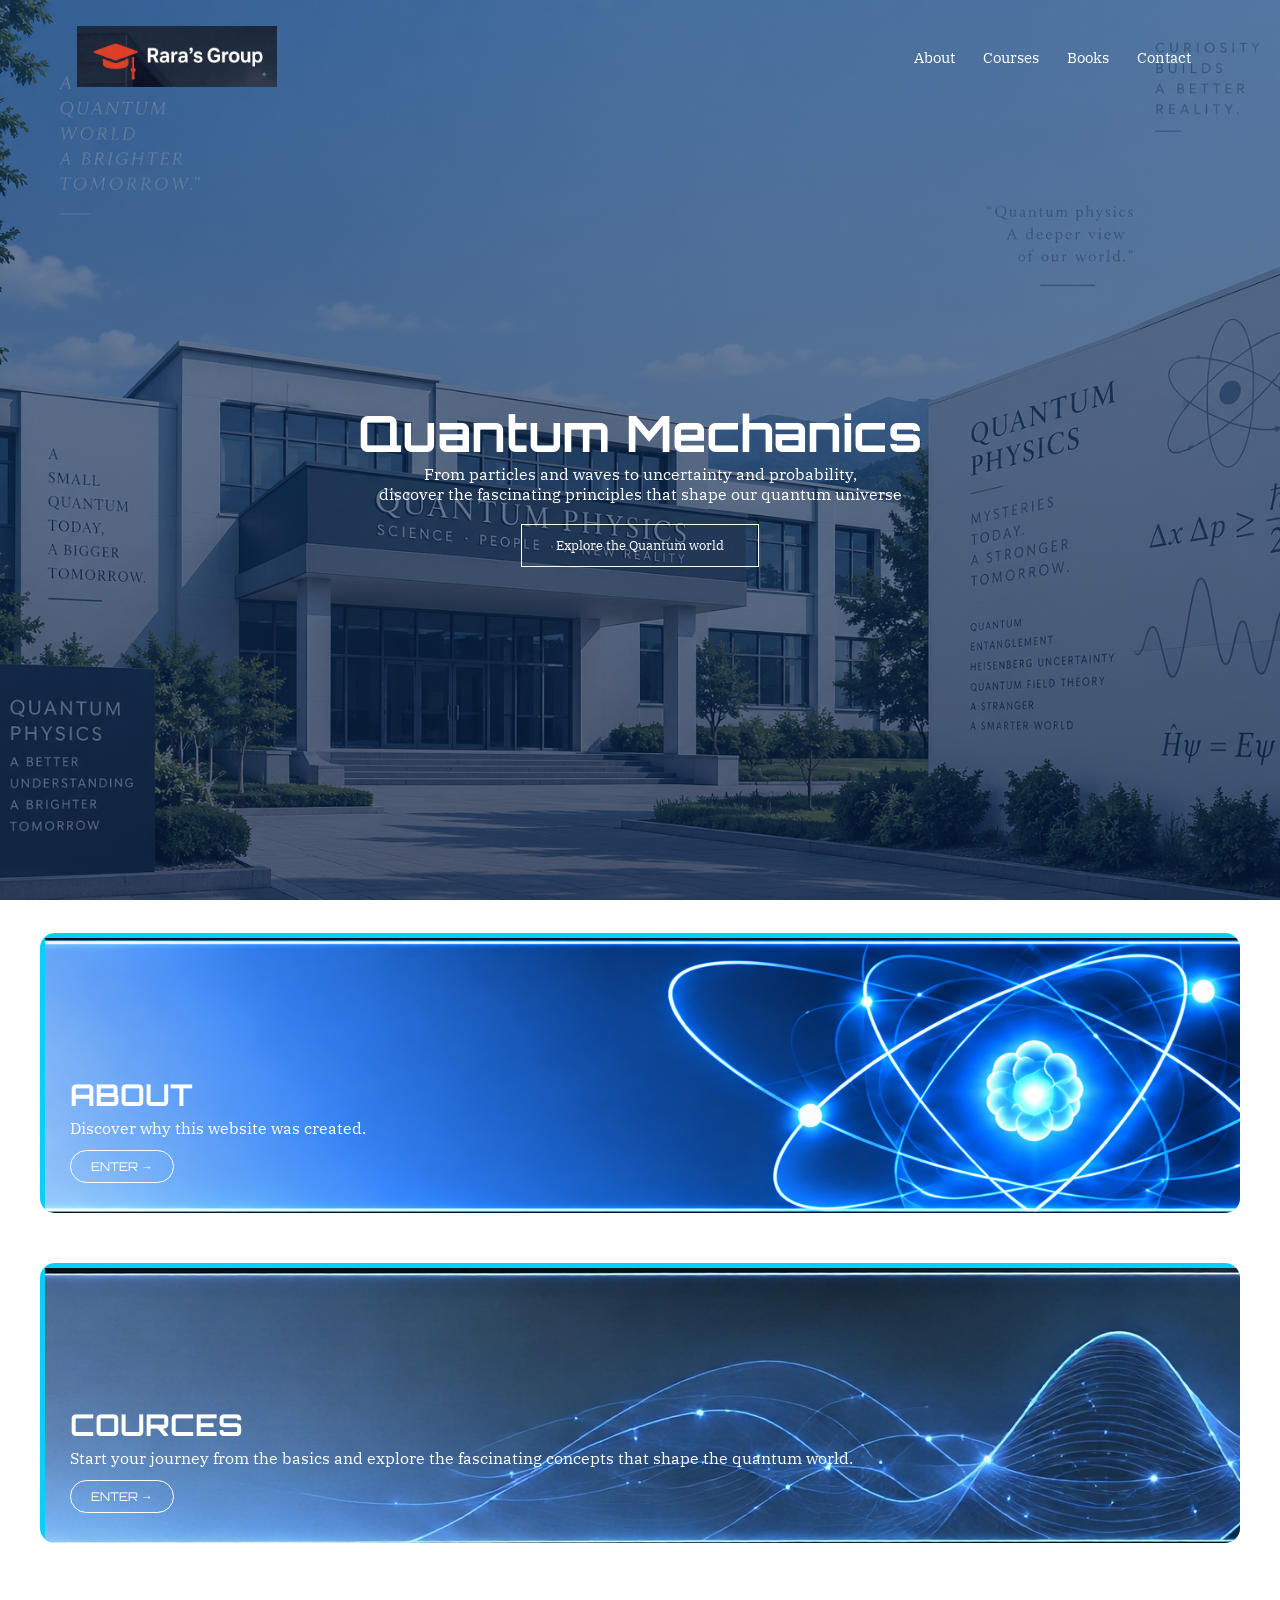
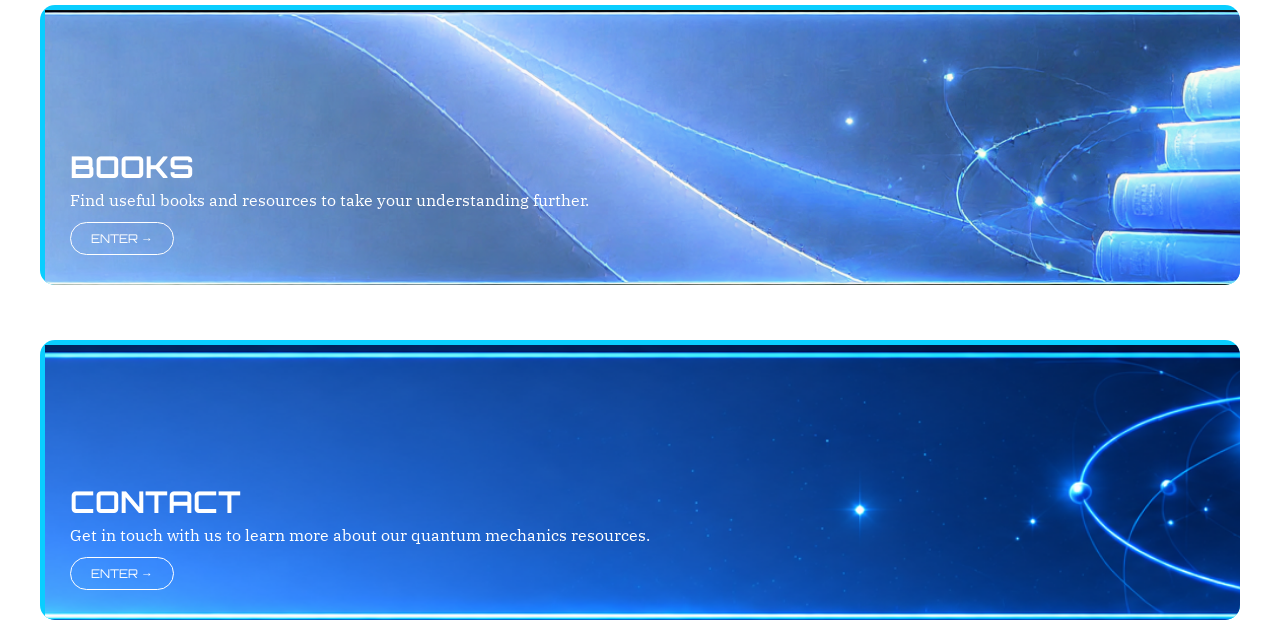
<file: index.html>
<!DOCTYPE html>
<html>
<head class="head">
      <meta name="viewport" content="with=device-width, initial-scale=1.0">
      <title>Quantum Mechanics</title>
      <link rel="stylesheet" href="style.css">
      <link rel="preconnect" href="https://fonts.googleapis.com">
<link rel="preconnect" href="https://fonts.gstatic.com" crossorigin>

<link href="https://fonts.googleapis.com/css2?family=IBM+Plex+Serif:w
ght@400;500;600;700&family=Orbitron:wght@400;500;600;700&display=swap"
 rel="stylesheet">
</head>
<body>
<section class="head">
<nav class="nav"> <a href="index.html">
<img src="image/makeit.png" class="logo"></a>

<div class="nav-links">
<ul>
      <li><a href="about.html">About</a></li>
      <li><a href="courses.html">Courses</a></li>
      <li><a href="books.html">Books</a></li>
      <li><a href="contact.html">Contact</a></li>
</ul>
</div>
</nav>
<div class="text-box">
      <h1> Quantum Mechanics</h1>
      <p>From particles and waves to uncertainty and probability,<br> discover the 
      fascinating principles that shape our quantum universe</p>
      <br><a href="#section1" class="Explore">Explore the Quantum world</a>
</div>      
<div class="beginning">
      <h1 id="section1">Lets Go!!!</h1>
      <p>Discrover the Qutaum world</p>
</div>
<section>
<div class="card">
<div class="card-image">
      <a href="about.html"> <img src="image/about.png">

      <div class="card-text">
      <h3>ABOUT</h3>
      <p>Discover why this website was created.</p>
      <span class="enter-btn">ENTER →</span></a>
      </div></div>
</div>
<div class="cars">
<div class="card-image">
      <a href="courses.html"> <img src="image/courses.png">

      <div class="card-text">
      <h3>COURCES</h3>
      <p>Start your journey from the basics and explore the fascinating concepts that shape the quantum world.</p>
      <span class="enter-btn">ENTER →</span></a>
      </div></div>
</div> 
<div class="crap">
<div class="card-image">
      <a href="books.html"> <img src="image/books.png">

      <div class="card-text">
      <h3>BOOKS</h3>
      <p>Find useful books and resources to take your understanding further.</p>
      <span class="enter-btn">ENTER →</span></a>
      </div></div>
</div> 
<div class="crit">
<div class="card-image">
      <a href="contact.html"> <img src="image/contact.png">
       <div class="card-text">
      <h3>CONTACT</h3>
      <p>Get in touch with us to learn more about our quantum mechanics resources.</p>
      <span class="enter-btn">ENTER →</span></a>
      </div></div>
</div> 
</section>
</body>
</html>
</file>
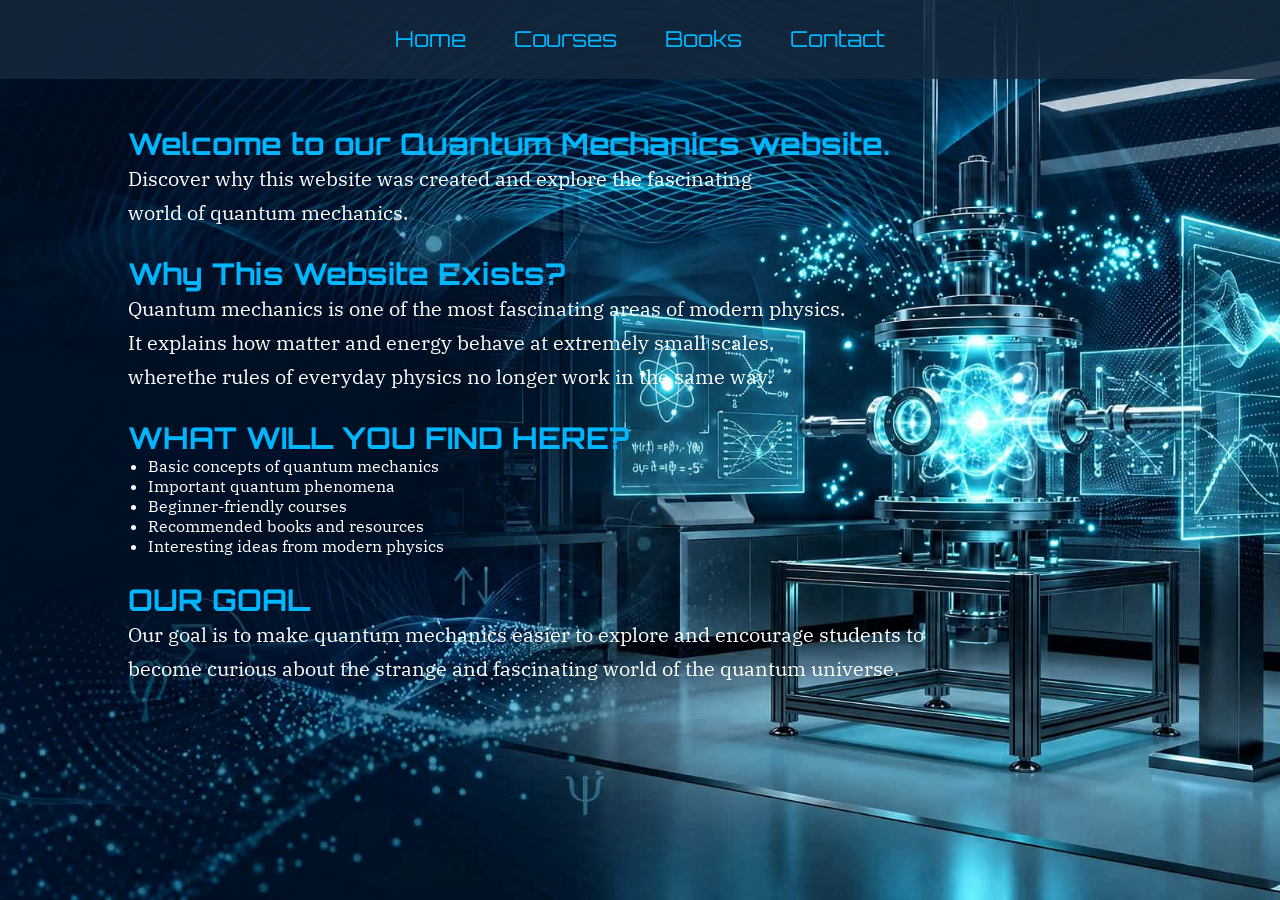
<file: about.html>
<html>
<head>
     <meta name="viewport" content="with=device-width, initial-scale=1.0">
     <title>About The Site</title>
    <link rel="stylesheet" href="style.css">
    <link rel="preconnect" href="https://fonts.googleapis.com">
<link rel="preconnect" href="https://fonts.gstatic.com" crossorigin>
<link href="https://fonts.googleapis.com/css2?family=IBM+Plex+Serif:w
ght@400;500;600;700&family=Orbitron:wght@400;500;600;700&display=swap"
 rel="stylesheet">
</head>
<body>
   <div class="about-links"> <ul>
      <li><a href="index.html">Home</a></li>
      <li><a href="courses.html">Courses</a></li>
      <li><a href="books.html">Books</a></li>
      <li><a href="contact.html">Contact</a></li>
</ul></div>
<section class="about-page">
<div class="content">
   <h1>Welcome to our Quantum Mechanics website.</h1>
   <p>
   Discover why this website was created and explore
   the fascinating <br> world of quantum mechanics.
   </p>
   <h1>Why This Website Exists?</h1>
   <p>Quantum mechanics is one of the most fascinating areas of modern physics.
       <br>It explains how matter and energy behave at extremely small scales,<br>
        wherethe rules of everyday physics no longer work in the same way.</p>
   <h1>WHAT WILL YOU FIND HERE?</h1>
    <ul>
      <li>Basic concepts of quantum mechanics</li>
      <li>Important quantum phenomena</li>
      <li>Beginner-friendly courses</li>
      <li>Recommended books and resources</li>
      <li>Interesting ideas from modern physics</li>
   </ul>
   <h1>OUR GOAL</h1>
   <p>Our goal is to make quantum mechanics easier to
       explore and encourage students to become curious about the strange and fascinating
        world of the quantum universe.</p>

</div>
</section>
</body>   
</html>
</file>
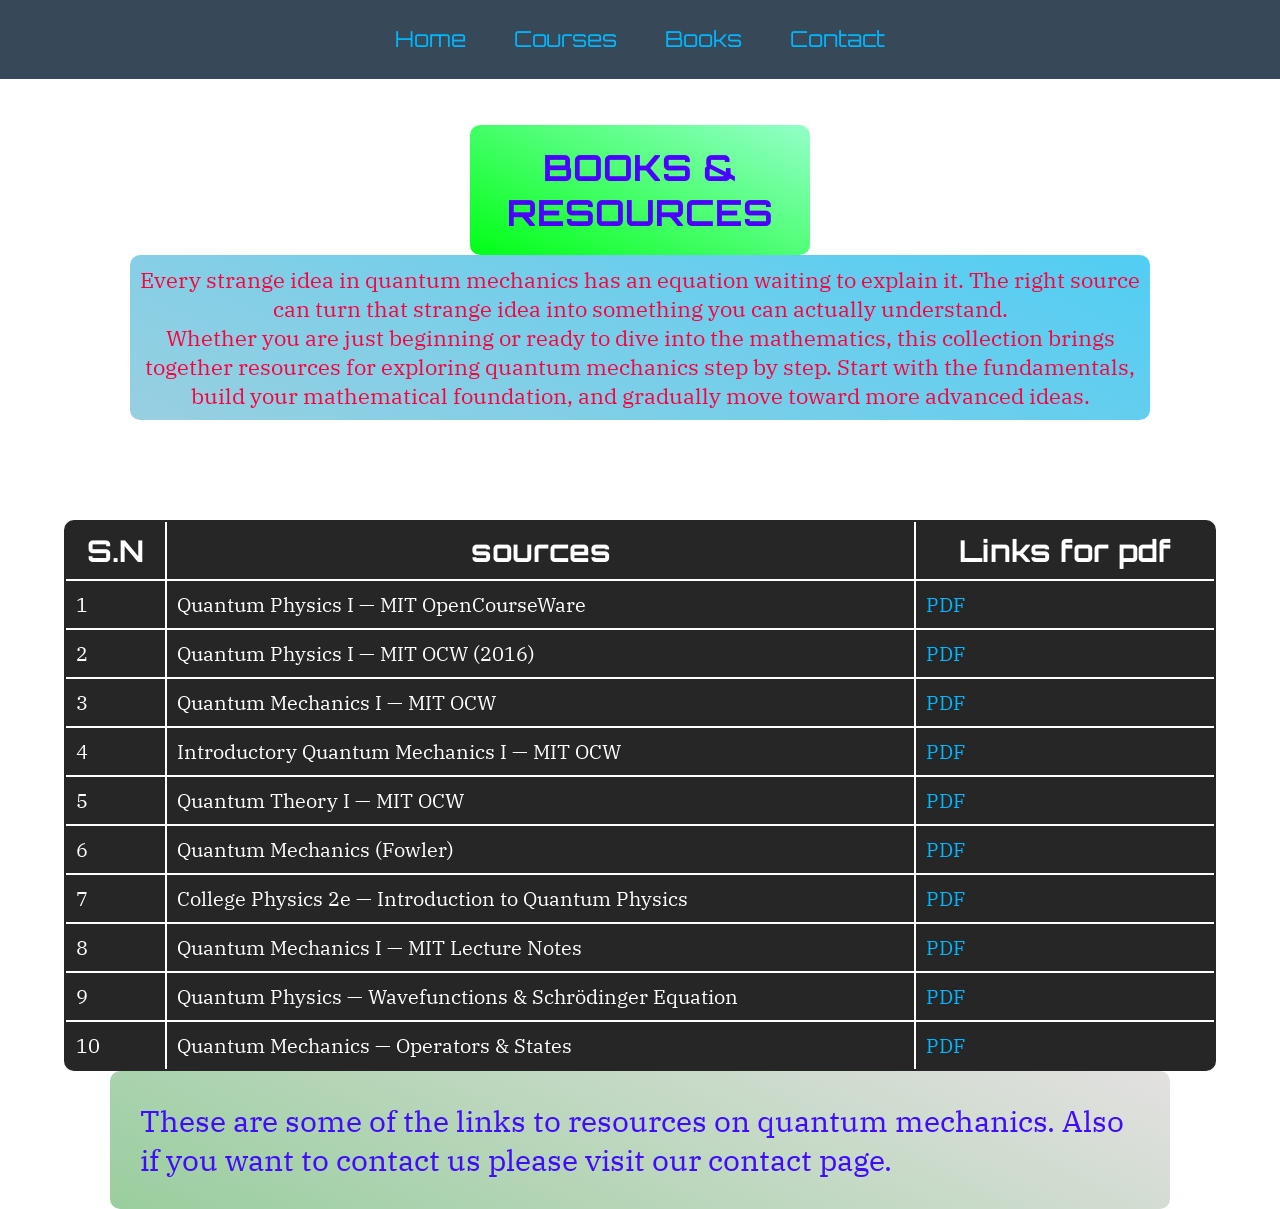
<file: books.html>
<html>
<head>
     <meta name="viewport" content="with=device-width, initial-scale=1.0">
     <title>Books about Quantum Mechanics</title>
    <link rel="stylesheet" href="style.css">
    <link rel="preconnect" href="https://fonts.googleapis.com">
<link rel="preconnect" href="https://fonts.gstatic.com" crossorigin>
<link href="https://fonts.googleapis.com/css2?family=IBM+Plex+Serif:w
ght@400;500;600;700&family=Orbitron:wght@400;500;600;700&display=swap"
 rel="stylesheet">
</head>
<body>
   <div class="about-links"> <ul>
      <li><a href="index.html">Home</a></li>
      <li><a href="courses.html">Courses</a></li>
      <li><a href="books.html">Books</a></li>
      <li><a href="contact.html">Contact</a></li>
</ul></div>
<div class="books-title"><h1>BOOKS & RESOURCES</h1>
<p>Every strange idea in quantum mechanics has an equation waiting to 
explain it. The right source can turn that strange idea into something you can actually understand.<br>
Whether you are just beginning or ready to dive into the mathematics, this collection brings together
 resources for exploring quantum mechanics step by step. Start with the fundamentals, build your mathematical 
 foundation, and gradually move toward more advanced ideas.</p></div>
<table class="books-table">
   <tr><th>S.N</th><th>sources</th><th>Links for pdf</th></tr>
   <tr><td>1</td><td>Quantum Physics I — MIT OpenCourseWare</td><td><a href="https://ocw.mit.edu/courses/8-04-quantum-physics-i-spring-2013/resources/lecture-notes/" target="_blank">PDF</a></td></tr>
   <tr><td>2</td><td>Quantum Physics I — MIT OCW (2016)</td><td><a href="https://ocw.mit.edu/courses/8-04-quantum-physics-i-spring-2016/resources/lecture-notes/" target="_blank">PDF</a></td></tr>
   <tr><td>3</td><td>Quantum Mechanics I — MIT OCW</td><td><a href="https://ocw.mit.edu/courses/5-73-quantum-mechanics-i-fall-2018/pages/lecture-notes/" target="_blank">PDF</a></td></tr>
   <tr><td>4</td><td>Introductory Quantum Mechanics I — MIT OCW</td><td><a href="https://ocw.mit.edu/courses/5-73-introductory-quantum-mechanics-i-fall-2005/pages/lecture-notes/" target="_blank">PDF</a></td></tr>
   <tr><td>5</td><td>Quantum Theory I — MIT OCW</td><td><a href="https://ocw.mit.edu/courses/8-321-quantum-theory-i-fall-2017/pages/lecture-notes/" target="_blank">PDF</a></td></tr>
   <tr><td>6</td><td>Quantum Mechanics (Fowler)</td><td><a href="https://phys.libretexts.org/Bookshelves/Quantum_Mechanics/Quantum_Mechanics_%28Fowler%29" target="_blank">PDF</a></td></tr>
   <tr><td>7</td><td>College Physics 2e — Introduction to Quantum Physics</td><td><a href="https://openstax.org/books/college-physics-2e/pages/29-introduction-to-quantum-physics" target="_blank">PDF</a></td></tr>
   <tr><td>8</td><td>Quantum Mechanics I — MIT Lecture Notes</td><td><a href="https://ocw.mit.edu/courses/5-73-quantum-mechanics-i-fall-2018/resources/lecture-notes/" target="_blank">PDF</a></td></tr>
   <tr><td>9</td><td>Quantum Physics — Wavefunctions & Schrödinger Equation</td><td><a href="https://ocw.mit.edu/courses/8-04-quantum-physics-i-spring-2013/resources/lecture-notes/" target="_blank">PDF</a></td></tr>
   <tr><td>10</td><td>Quantum Mechanics — Operators & States</td><td><a href="https://ocw.mit.edu/courses/8-04-quantum-physics-i-spring-2016/resources/lecture-notes/" target="_blank">PDF</a></td></tr>
</table>
<p class="last">These are some of the links to resources on quantum mechanics. Also if you want to contact us please visit our contact page.</p>
</body>   
</html>
</file>
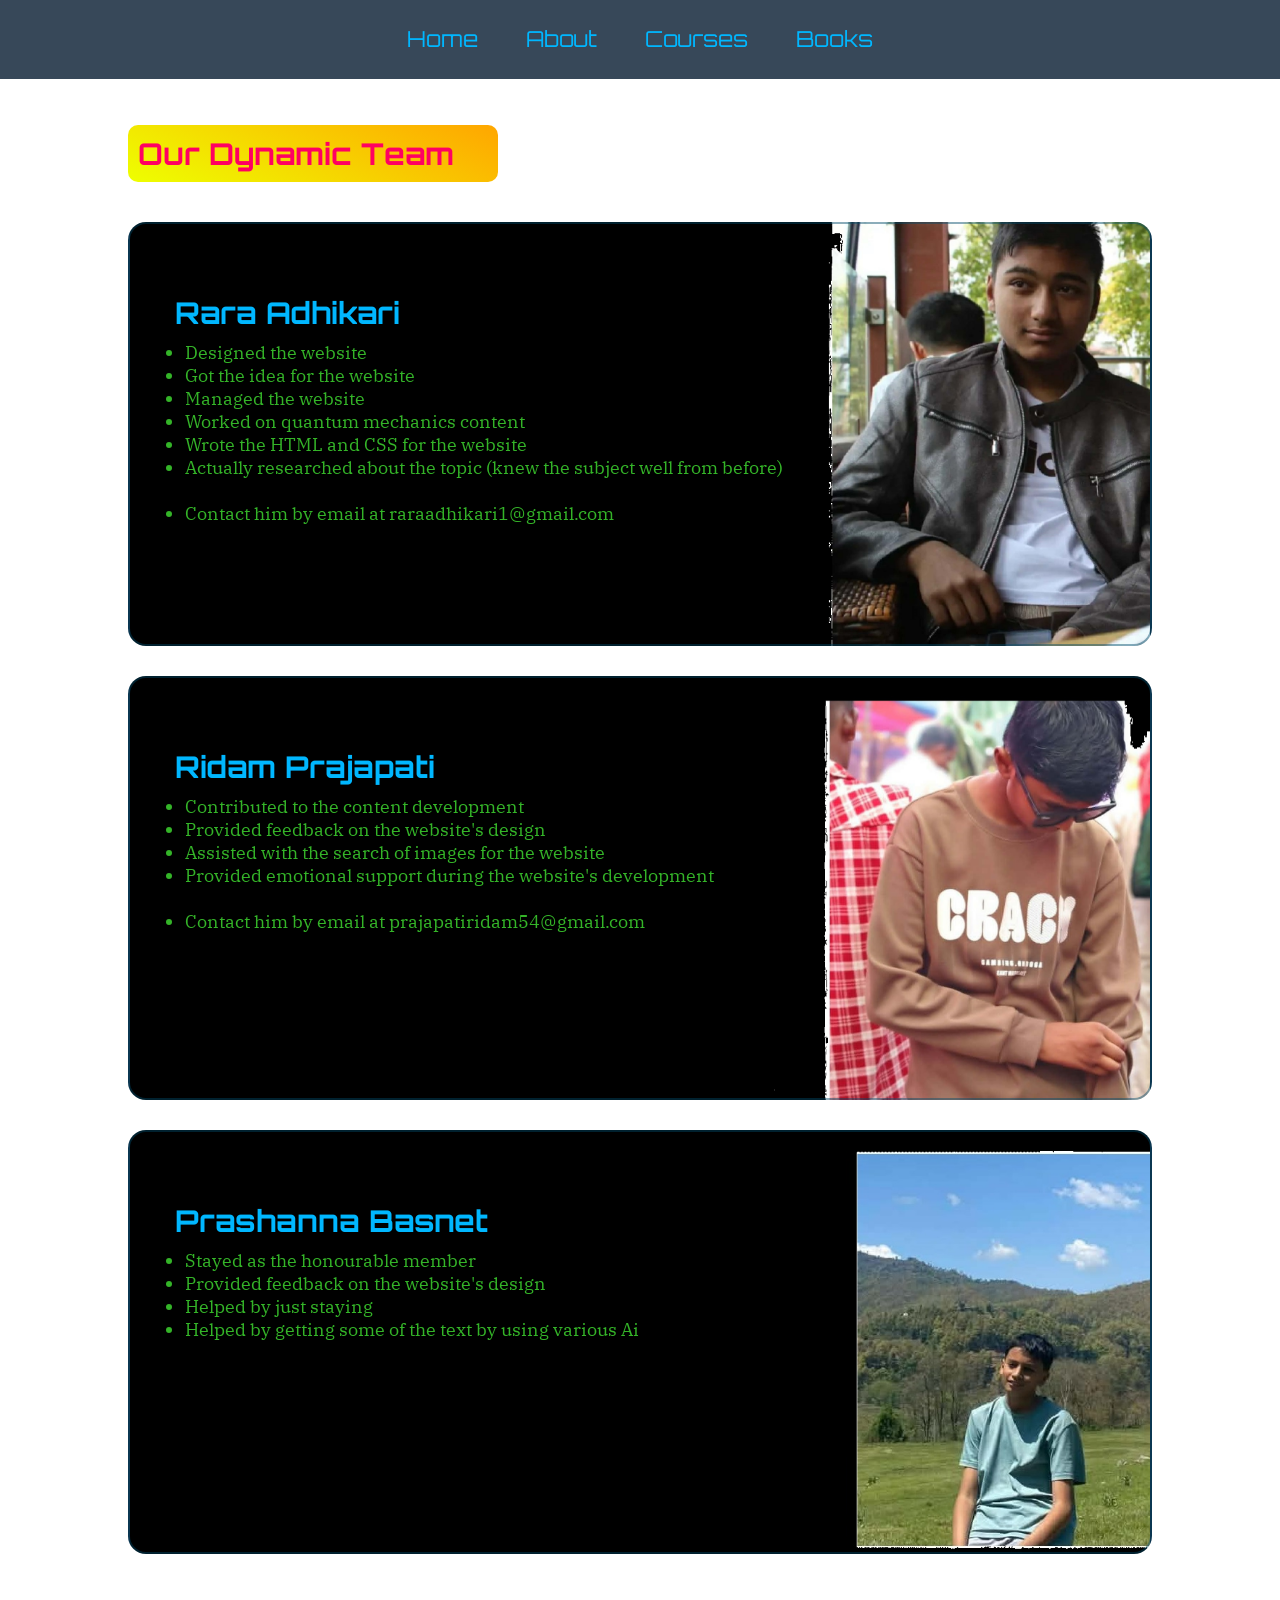
<file: contact.html>
<html>
<head>
     <meta name="viewport" content="with=device-width, initial-scale=1.0">
     <title>About The Site</title>
    <link rel="stylesheet" href="style.css">
    <link rel="preconnect" href="https://fonts.googleapis.com">
<link rel="preconnect" href="https://fonts.gstatic.com" crossorigin>
<link href="https://fonts.googleapis.com/css2?family=IBM+Plex+Serif:w
ght@400;500;600;700&family=Orbitron:wght@400;500;600;700&display=swap"
 rel="stylesheet">
</head>
<body>
   <div class="about-links"> <ul>
      <li><a href="index.html">Home</a></li>
      <li><a href="about.html">About</a></li>
      <li><a href="courses.html">Courses</a></li>
      <li><a href="books.html">Books</a></li>
</ul></div>
<div class="members">
    <h1> Our Dynamic Team    </h1> <br><br>
    <div class="mean" style="background-image: url('image/rara.jpg');"> 
    <h2 class="group">Rara Adhikari</h2>
    <ul class="group-list">
        <li>Designed the website  </li>
        <li>Got the idea for the website  </li>
        <li>Managed the website  </li>
        <li> Worked on quantum mechanics content</li>
        <li>Wrote the HTML and CSS for the website</li>
        <li>Actually researched about the topic (knew the subject well from before)</li>
        <br> <li>Contact him by email at raraadhikari1@gmail.com</li>
    </ul></div>
    <div class="mean" style="background-image: url('image/ridam.jpg');">
    <h2 class="group">Ridam Prajapati</h2>
    <ul class="group-list">
        <li>Contributed to the content development</li>
        <li>Provided feedback on the website's design</li>
        <li>Assisted with the search of images for the website</li>
        <li>Provided emotional support during the website's development</li>
        <br><li>Contact him by email at prajapatiridam54@gmail.com</li>
    </ul></div>
    <div class="mean" style="background-image: url('image/prashanna.jpg');">
    <h2 class="group"> Prashanna Basnet</h2>
    <ul class="group-list">
        <li>Stayed as the honourable member</li>
        <li>Provided feedback on the website's design</li>
        <li>Helped by just staying</li> 
     <li>Helped by getting some of the text by using various Ai</li> 
    </ul></div>
</body>   
</html>
</file>
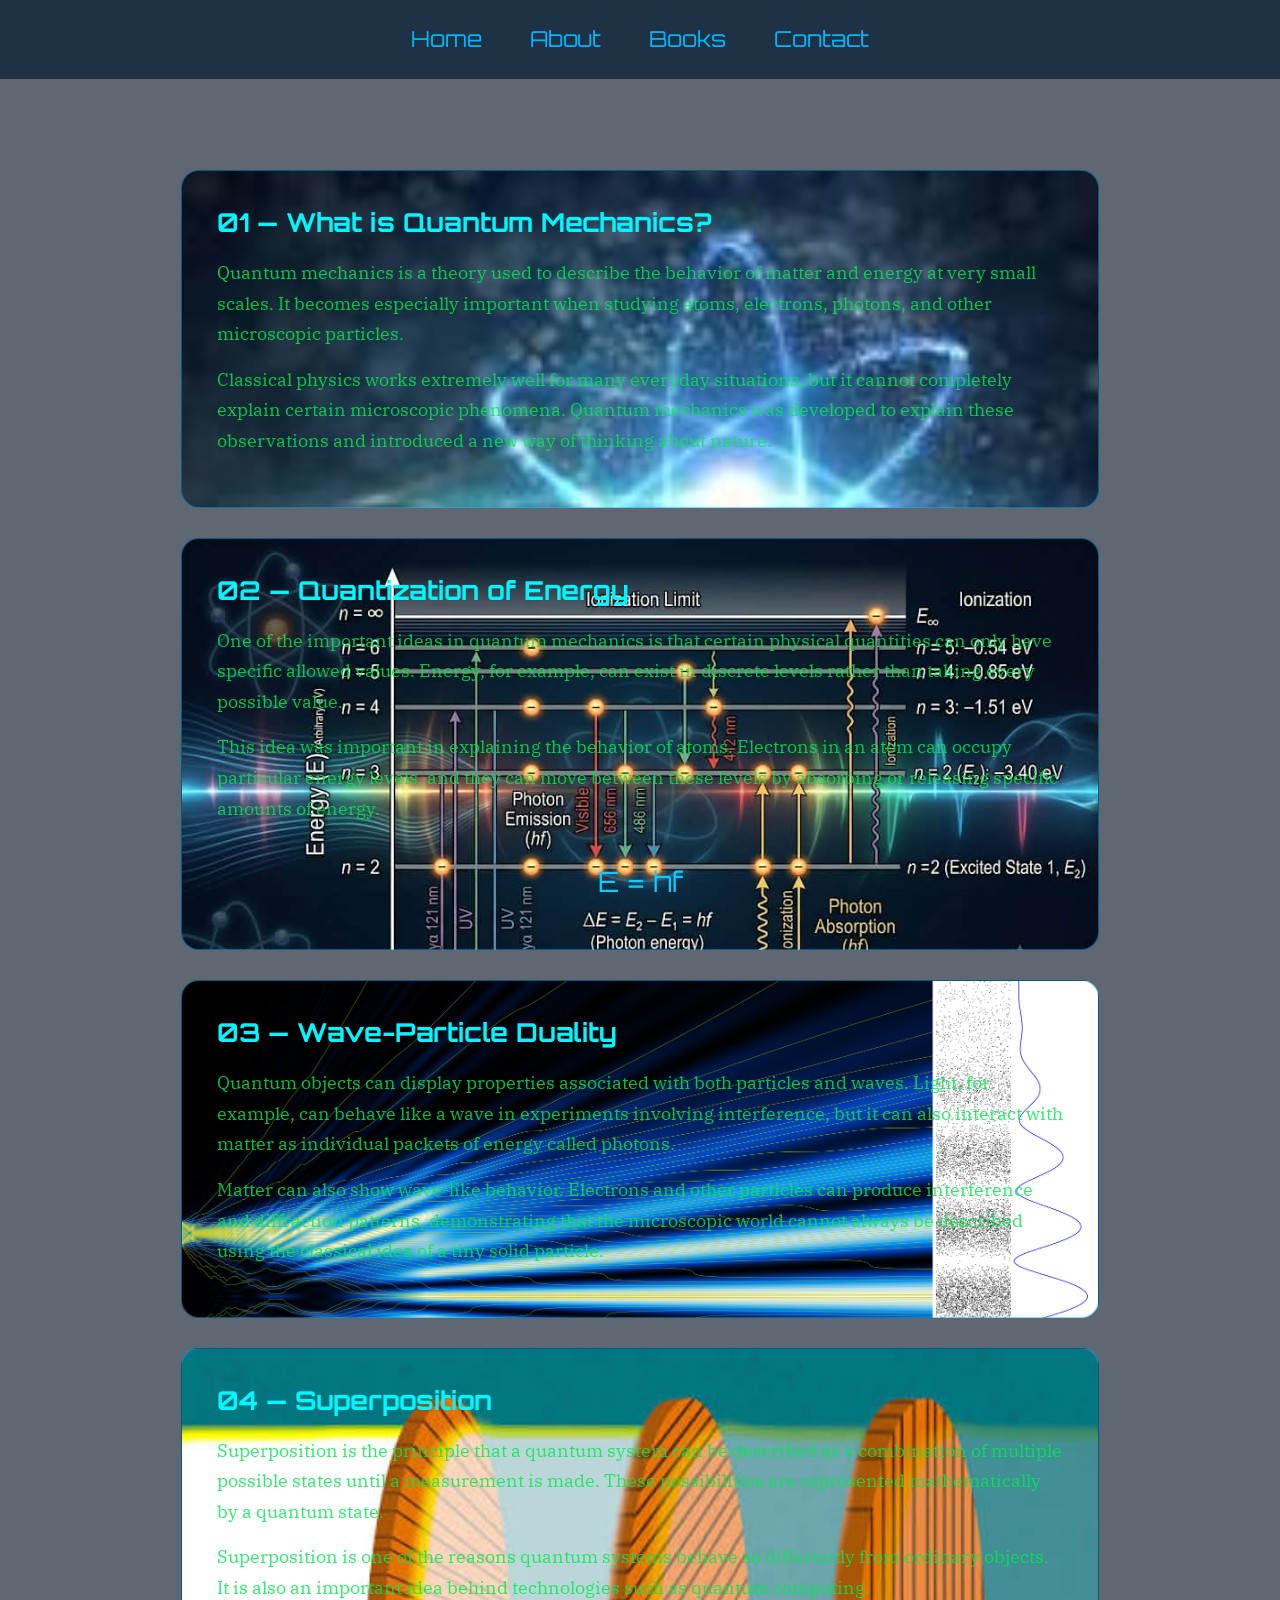
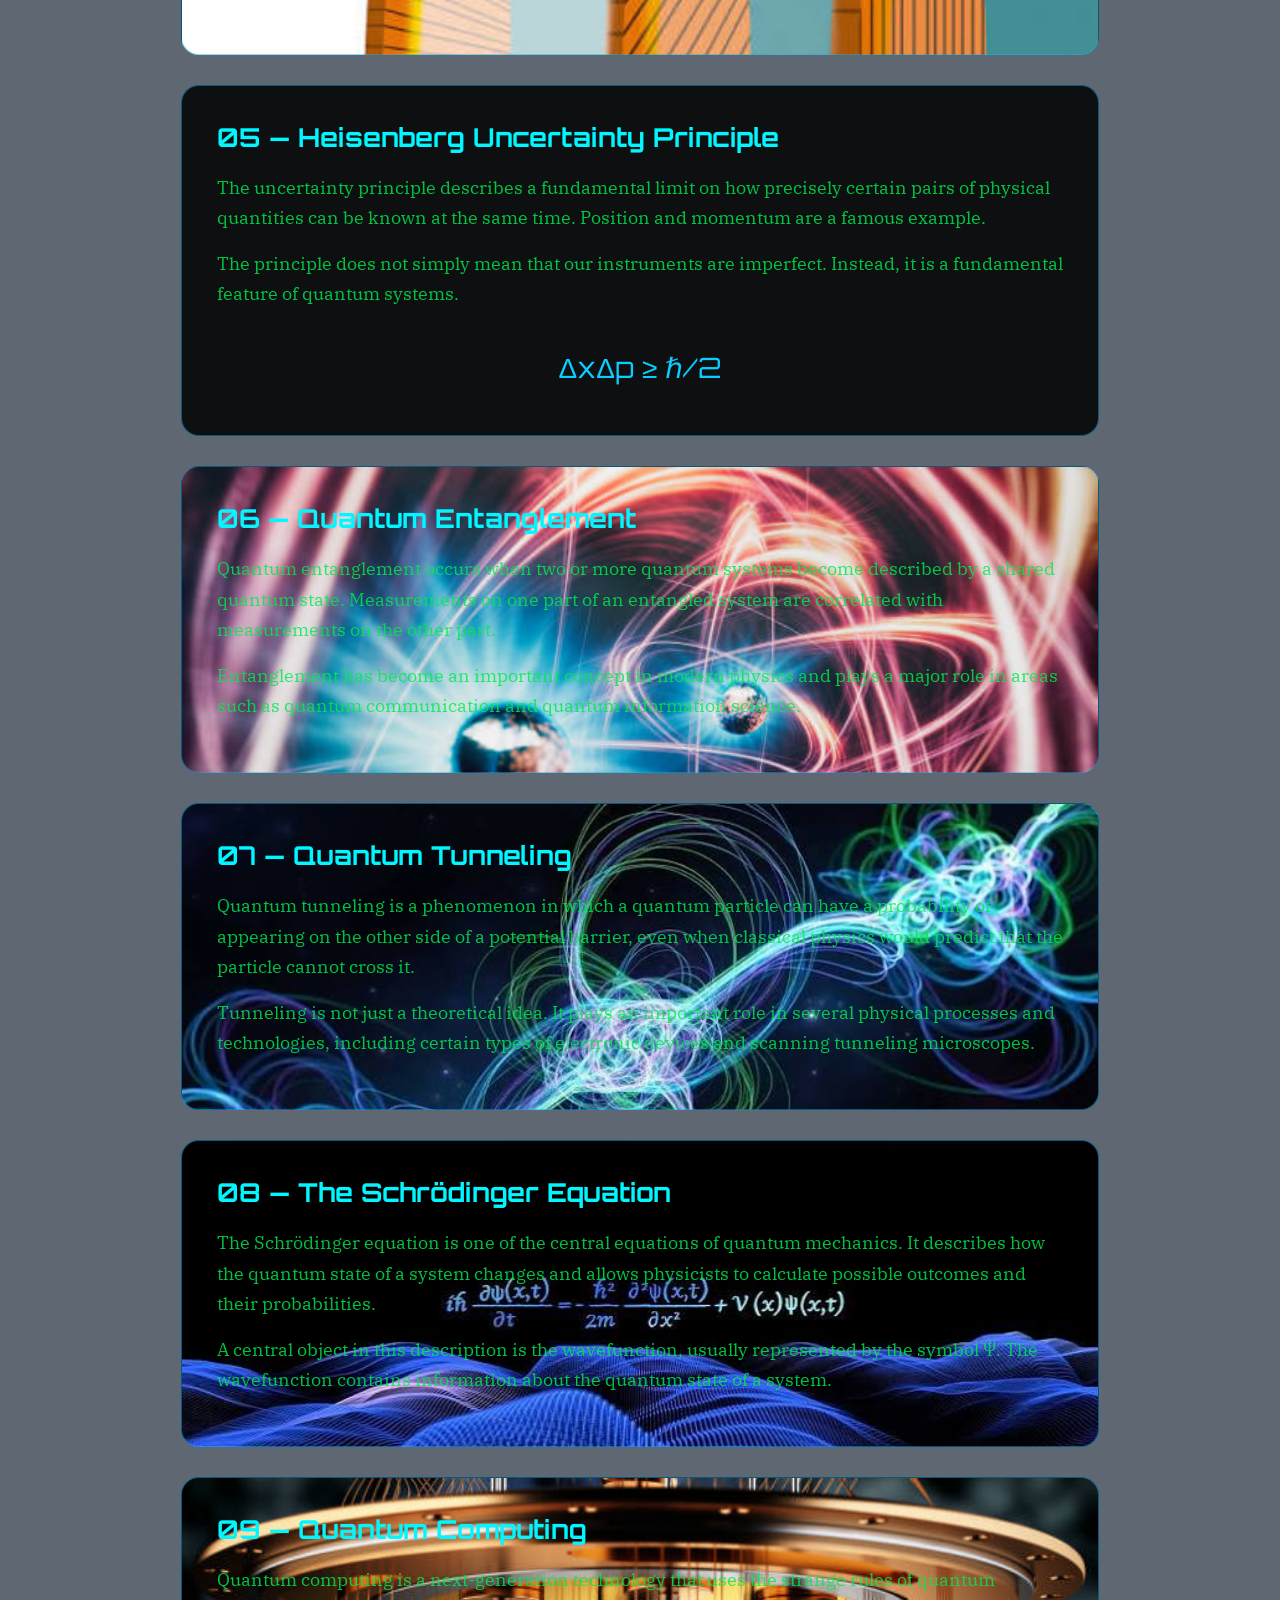
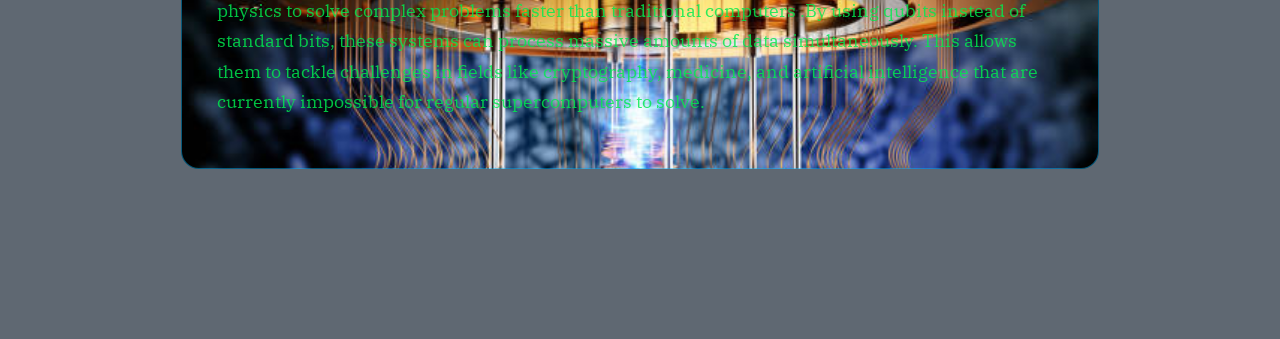
<file: courses.html>
<html>
<head>
     <meta name="viewport" content="with=device-width, initial-scale=1.0">
     <title>About Quantum Physics</title>
    <link rel="stylesheet" href="style.css">
    <link rel="preconnect" href="https://fonts.googleapis.com">
<link rel="preconnect" href="https://fonts.gstatic.com" crossorigin>
<link href="https://fonts.googleapis.com/css2?family=IBM+Plex+Serif:w
ght@400;500;600;700&family=Orbitron:wght@400;500;600;700&display=swap"
 rel="stylesheet">
</head>
<body>
   <div class="courses-links"> <ul>
      <li><a href="index.html">Home</a></li>
      <li><a href="about.html">About</a></li>
      <li><a href="books.html">Books</a></li>
      <li><a href="contact.html">Contact</a></li>
</ul></div>
<section class="courses-page">
<div class="topic-list">

    <div class="topic" style="background-image: url('image/quantum.jpg');">
        <h2>01 — What is Quantum Mechanics?</h2>

        <p>
            Quantum mechanics is a theory used to describe the behavior of
            matter and energy at very small scales. It becomes especially
            important when studying atoms, electrons, photons, and other
            microscopic particles.
        </p>

        <p>
            Classical physics works extremely well for many everyday
            situations, but it cannot completely explain certain microscopic
            phenomena. Quantum mechanics was developed to explain these
            observations and introduced a new way of thinking about nature.
        </p>
    </div>


    <div class="topic" style="background-image: url('image/quantum1.jpg');">
        <h2>02 — Quantization of Energy</h2>

        <p>
            One of the important ideas in quantum mechanics is that certain
            physical quantities can only have specific allowed values.
            Energy, for example, can exist in discrete levels rather than
            taking every possible value.
        </p>

        <p>
            This idea was important in explaining the behavior of atoms.
            Electrons in an atom can occupy particular energy levels, and
            they can move between these levels by absorbing or releasing
            specific amounts of energy.
        </p>

        <div class="equation">
            E = hf
        </div>
    </div>


    <div class="topic" style="background-image: url('image/quantum2.png');">
        <h2>03 — Wave-Particle Duality</h2>

        <p>
            Quantum objects can display properties associated with both
            particles and waves. Light, for example, can behave like a wave
            in experiments involving interference, but it can also interact
            with matter as individual packets of energy called photons.
        </p>

        <p>
            Matter can also show wave-like behavior. Electrons and other
            particles can produce interference and diffraction patterns,
            demonstrating that the microscopic world cannot always be
            described using the classical idea of a tiny solid particle.
        </p>
    </div>


    <div class="topic" style="background-image: url('image/quantum3.jpg');">
        <h2>04 — Superposition</h2>

        <p>
            Superposition is the principle that a quantum system can be
            described as a combination of multiple possible states until a
            measurement is made. These possibilities are represented
            mathematically by a quantum state.
        </p>

        <p>
            Superposition is one of the reasons quantum systems behave so
            differently from ordinary objects. It is also an important idea
            behind technologies such as quantum computing.
        </p>
    </div>


    <div class="topic">
        <h2>05 — Heisenberg Uncertainty Principle</h2>

        <p>
            The uncertainty principle describes a fundamental limit on how
            precisely certain pairs of physical quantities can be known at
            the same time. Position and momentum are a famous example.
        </p>

        <p>
            The principle does not simply mean that our instruments are
            imperfect. Instead, it is a fundamental feature of quantum
            systems.
        </p>

        <div class="equation">
            ΔxΔp ≥ ℏ/2
        </div>
    </div>


    <div class="topic" style="background-image: url('image/quantum4.jpg');">
        <h2>06 — Quantum Entanglement</h2>

        <p>
            Quantum entanglement occurs when two or more quantum systems
            become described by a shared quantum state. Measurements on one
            part of an entangled system are correlated with measurements on
            the other part.
        </p>

        <p>
            Entanglement has become an important concept in modern physics
            and plays a major role in areas such as quantum communication
            and quantum information science.
        </p>
    </div>


    <div class="topic" style="background-image: url('image/quantum5.jpg');">
        <h2>07 — Quantum Tunneling</h2>

        <p>
            Quantum tunneling is a phenomenon in which a quantum particle
            can have a probability of appearing on the other side of a
            potential barrier, even when classical physics would predict
            that the particle cannot cross it.
        </p>

        <p>
            Tunneling is not just a theoretical idea. It plays an important
            role in several physical processes and technologies, including
            certain types of electronic devices and scanning tunneling
            microscopes.
        </p>
    </div>


    <div class="topic" style="background-image: url('image/quantum6.jpg');">
        <h2>08 — The Schrödinger Equation</h2>

        <p>
            The Schrödinger equation is one of the central equations of
            quantum mechanics. It describes how the quantum state of a
            system changes and allows physicists to calculate possible
            outcomes and their probabilities.
        </p>

        <p>
            A central object in this description is the wavefunction,
            usually represented by the symbol Ψ. The wavefunction contains
            information about the quantum state of a system.
        </p>
    </div>
        <div class="topic" style="background-image: url('image/quantum7.jpg');">
         <h2>09 — Quantum Computing</h2>
         <P>Quantum computing is a next-generation technology that uses the strange
             rules of quantum physics to solve complex problems faster than traditional computers
             .By using qubits instead of standard bits, these systems can process massive amounts of data simultaneously.
             This allows them to tackle challenges in fields like cryptography, medicine, and artificial intelligence that 
             are currently impossible for regular supercomputers to solve.</P>
        </div>


</div></section>


</body>
</html>
</file>
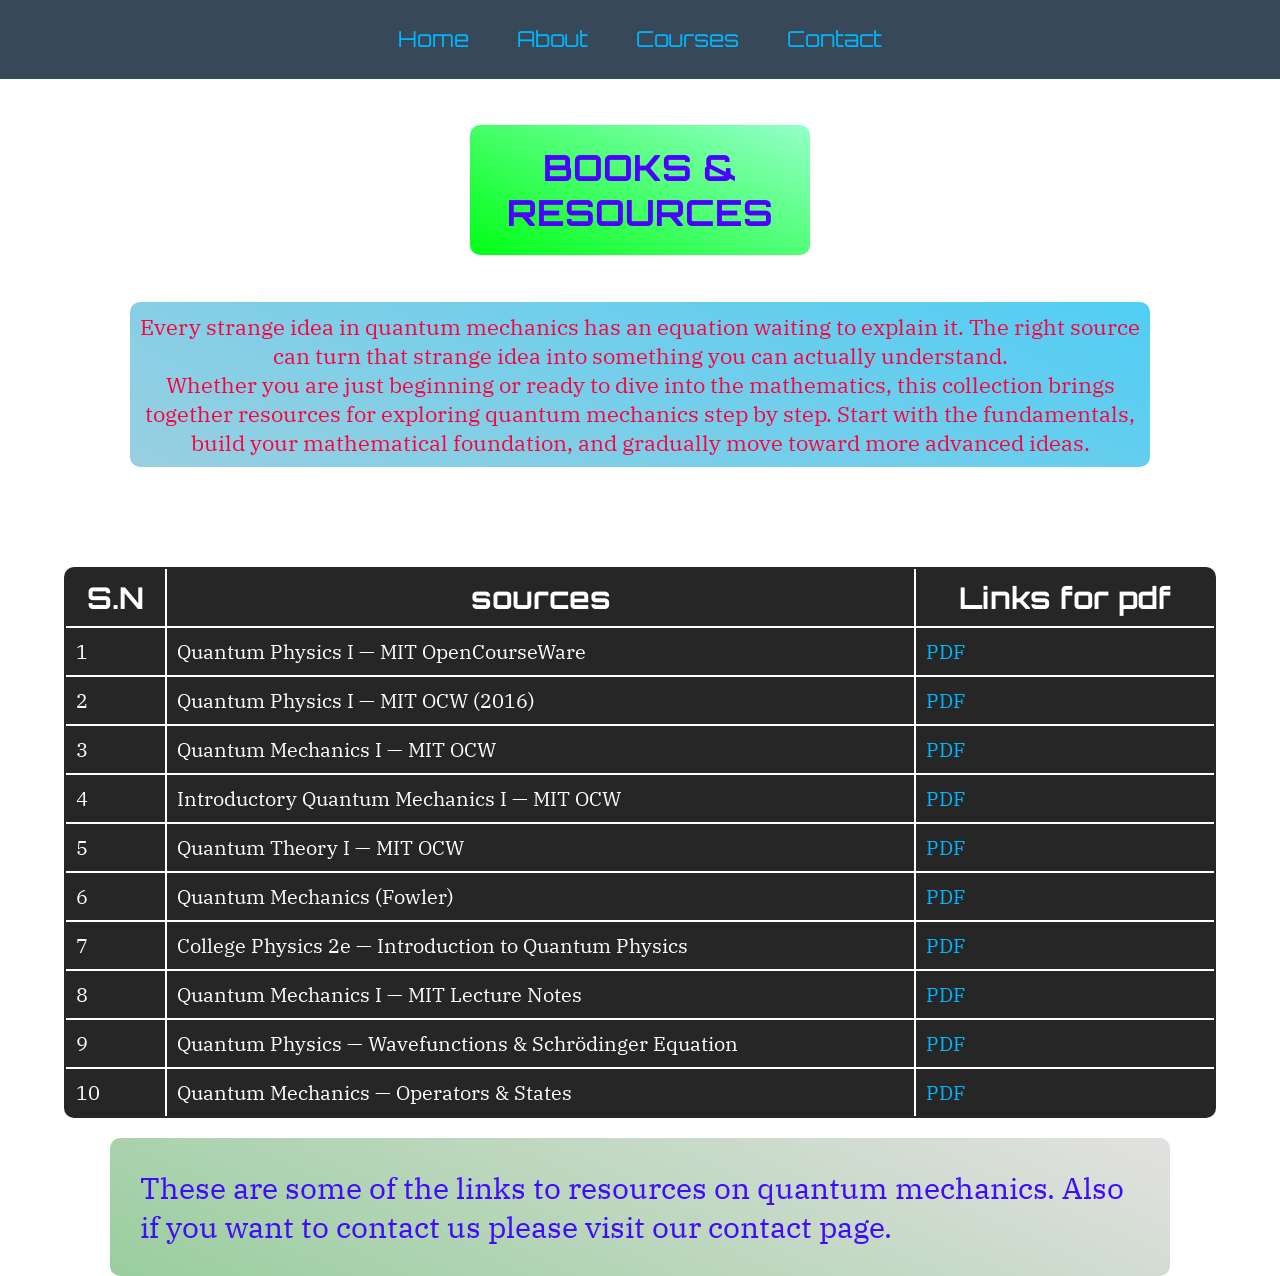
<file: computer/books.html>
<html>
<head>
     <meta name="viewport" content="with=device-width, initial-scale=1.0">
     <title>Books about Quantum Mechanics</title>
    <link rel="stylesheet" href="style.css">
    <link rel="preconnect" href="https://fonts.googleapis.com">
<link rel="preconnect" href="https://fonts.gstatic.com" crossorigin>
<link href="https://fonts.googleapis.com/css2?family=IBM+Plex+Serif:w
ght@400;500;600;700&family=Orbitron:wght@400;500;600;700&display=swap"
 rel="stylesheet">
</head>
<body>
   <div class="about-links"> <ul>
      <li><a href="index.html">Home</a></li>
      <li><a href="about.html">About</a></li>
      <li><a href="courses.html">Courses</a></li>
      <li><a href="contact.html">Contact</a></li>
</ul></div>
<div class="books-title"><h1>BOOKS & RESOURCES</h1> <br>
<p>Every strange idea in quantum mechanics has an equation waiting to 
explain it. The right source can turn that strange idea into something you can actually understand.<br>
Whether you are just beginning or ready to dive into the mathematics, this collection brings together
 resources for exploring quantum mechanics step by step. Start with the fundamentals, build your mathematical 
 foundation, and gradually move toward more advanced ideas.</p></div>
<table class="books-table">
   <tr><th>S.N</th><th>sources</th><th>Links for pdf</th></tr>
   <tr><td>1</td><td>Quantum Physics I — MIT OpenCourseWare</td><td><a href="https://ocw.mit.edu/courses/8-04-quantum-physics-i-spring-2013/resources/lecture-notes/" target="_blank">PDF</a></td></tr>
   <tr><td>2</td><td>Quantum Physics I — MIT OCW (2016)</td><td><a href="https://ocw.mit.edu/courses/8-04-quantum-physics-i-spring-2016/resources/lecture-notes/" target="_blank">PDF</a></td></tr>
   <tr><td>3</td><td>Quantum Mechanics I — MIT OCW</td><td><a href="https://ocw.mit.edu/courses/5-73-quantum-mechanics-i-fall-2018/pages/lecture-notes/" target="_blank">PDF</a></td></tr>
   <tr><td>4</td><td>Introductory Quantum Mechanics I — MIT OCW</td><td><a href="https://ocw.mit.edu/courses/5-73-introductory-quantum-mechanics-i-fall-2005/pages/lecture-notes/" target="_blank">PDF</a></td></tr>
   <tr><td>5</td><td>Quantum Theory I — MIT OCW</td><td><a href="https://ocw.mit.edu/courses/8-321-quantum-theory-i-fall-2017/pages/lecture-notes/" target="_blank">PDF</a></td></tr>
   <tr><td>6</td><td>Quantum Mechanics (Fowler)</td><td><a href="https://phys.libretexts.org/Bookshelves/Quantum_Mechanics/Quantum_Mechanics_%28Fowler%29" target="_blank">PDF</a></td></tr>
   <tr><td>7</td><td>College Physics 2e — Introduction to Quantum Physics</td><td><a href="https://openstax.org/books/college-physics-2e/pages/29-introduction-to-quantum-physics" target="_blank">PDF</a></td></tr>
   <tr><td>8</td><td>Quantum Mechanics I — MIT Lecture Notes</td><td><a href="https://ocw.mit.edu/courses/5-73-quantum-mechanics-i-fall-2018/resources/lecture-notes/" target="_blank">PDF</a></td></tr>
   <tr><td>9</td><td>Quantum Physics — Wavefunctions & Schrödinger Equation</td><td><a href="https://ocw.mit.edu/courses/8-04-quantum-physics-i-spring-2013/resources/lecture-notes/" target="_blank">PDF</a></td></tr>
   <tr><td>10</td><td>Quantum Mechanics — Operators & States</td><td><a href="https://ocw.mit.edu/courses/8-04-quantum-physics-i-spring-2016/resources/lecture-notes/" target="_blank">PDF</a></td></tr>
</table>
<br>
<p class="last">These are some of the links to resources on quantum mechanics. Also if you want to contact us please visit our contact page.</p>
</body>   
</html>
</file>
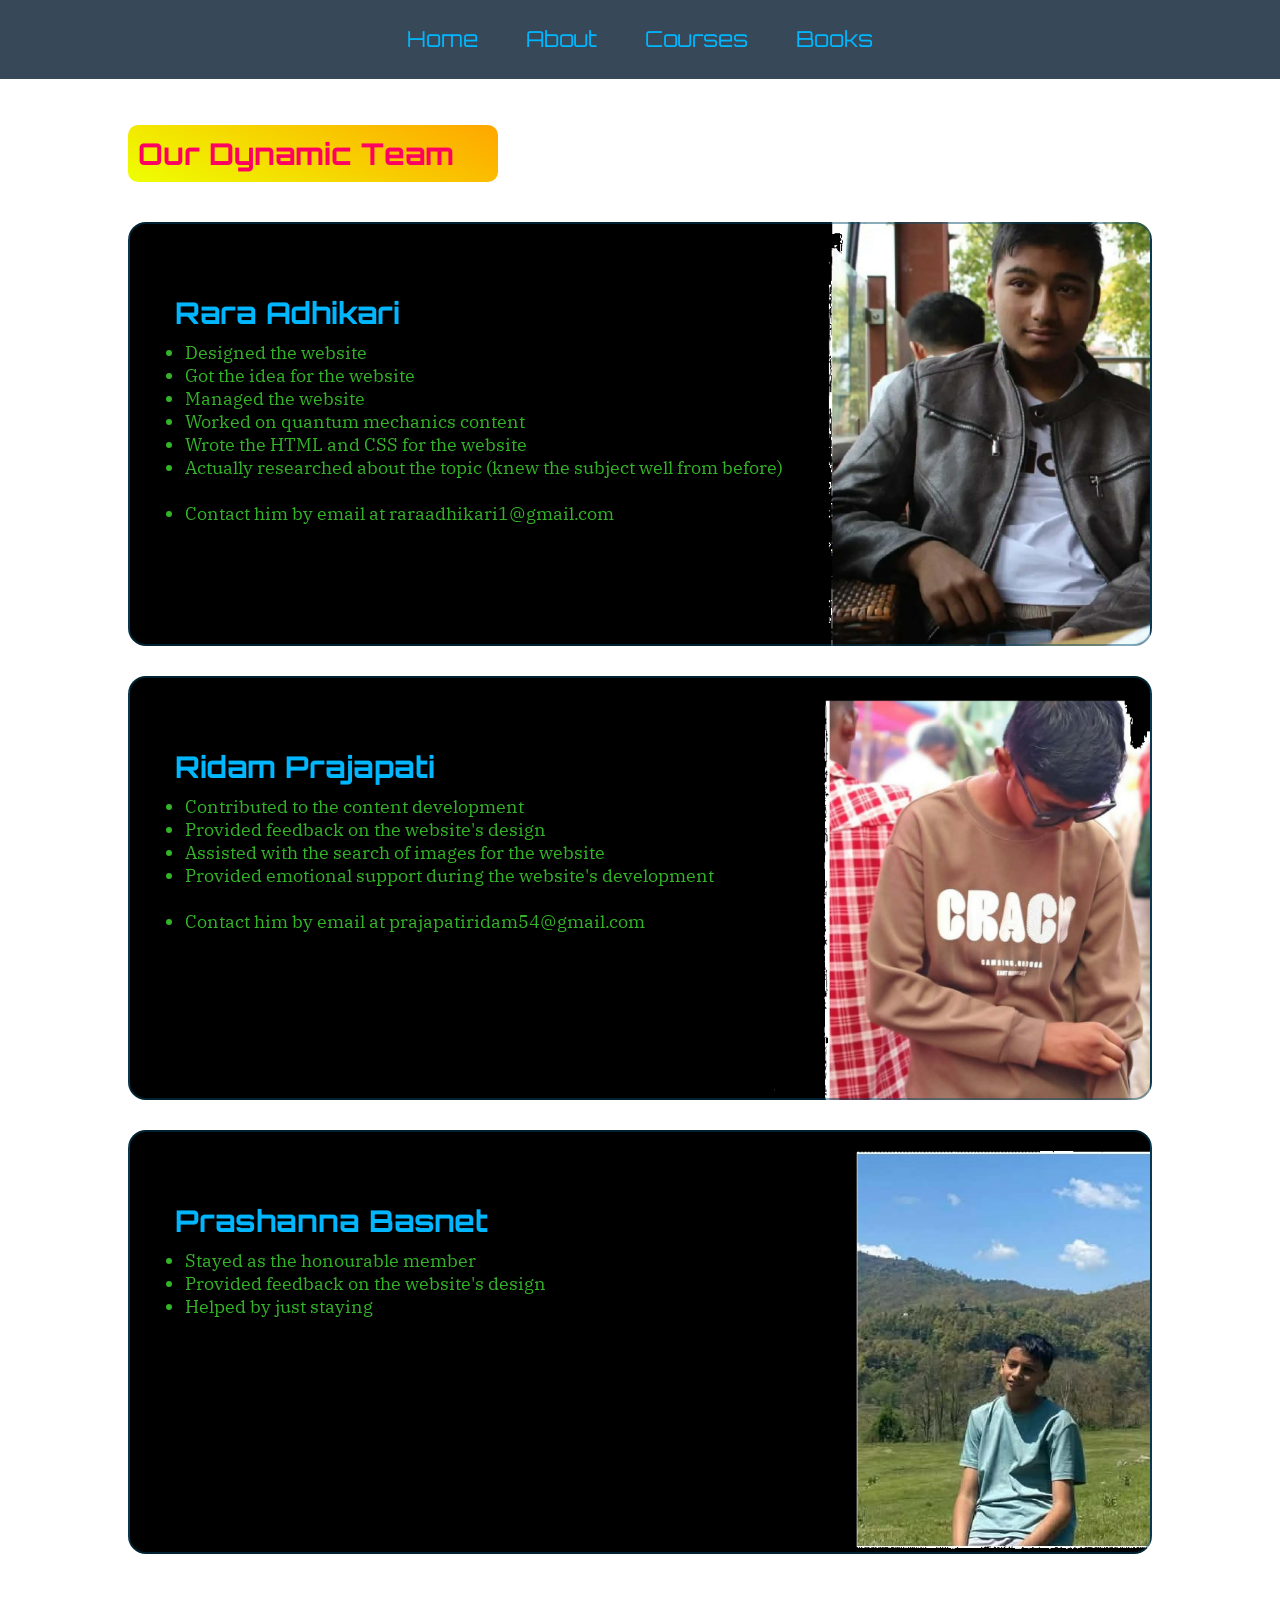
<file: computer/contact.html>
<html>
<head>
     <meta name="viewport" content="with=device-width, initial-scale=1.0">
     <title>About The Members</title>
    <link rel="stylesheet" href="style.css">
    <link rel="preconnect" href="https://fonts.googleapis.com">
<link rel="preconnect" href="https://fonts.gstatic.com" crossorigin>
<link href="https://fonts.googleapis.com/css2?family=IBM+Plex+Serif:w
ght@400;500;600;700&family=Orbitron:wght@400;500;600;700&display=swap"
 rel="stylesheet">
</head>
<body>
   <div class="about-links"> <ul>
      <li><a href="index.html">Home</a></li>
      <li><a href="about.html">About</a></li>
      <li><a href="courses.html">Courses</a></li>
      <li><a href="books.html">Books</a></li>
</ul></div>
<div class="members">
    <h1> Our Dynamic Team    </h1> <br><br>
    <div class="mean" style="background-image: url('image/rara.jpg');"> 
    <h2 class="group">Rara Adhikari</h2>
    <ul class="group-list">
        <li>Designed the website  </li>
        <li>Got the idea for the website  </li>
        <li>Managed the website  </li>
        <li> Worked on quantum mechanics content</li>
        <li>Wrote the HTML and CSS for the website</li>
        <li>Actually researched about the topic (knew the subject well from before)</li>
        <br> <li>Contact him by email at raraadhikari1@gmail.com</li>
    </ul></div>
    <div class="mean" style="background-image: url('image/ridam.jpg');">
    <h2 class="group">Ridam Prajapati</h2>
    <ul class="group-list">
        <li>Contributed to the content development</li>
        <li>Provided feedback on the website's design</li>
        <li>Assisted with the search of images for the website</li>
        <li>Provided emotional support during the website's development</li>
        <br><li>Contact him by email at prajapatiridam54@gmail.com</li>
    </ul></div>
    <div class="mean" style="background-image: url('image/prashanna.jpg');">
    <h2 class="group"> Prashanna Basnet</h2>
    <ul class="group-list">
        <li>Stayed as the honourable member</li>
        <li>Provided feedback on the website's design</li>
        <li>Helped by just staying</li> 
    </ul></div>
</body>   
</html>
</file>
<file: style.css>
*{
    margin: 0px;
    padding: 0px;
     font-family: 'IBM Plex Serif', Georgia, serif;
}
h1, h2, h3, h4, h5, h6 {
    font-family: 'Orbitron', Arial, sans-serif;
}
.head{
    height: 100vh;
    width: 100%;
     background-image:
    linear-gradient(
        rgba(10, 50, 100, 0.55),
        rgba(5, 30, 70, 0.65)
    ),
    url("image/background.png");

    background-size: cover;
    background-position: center;
    background-repeat: no-repeat;
    background-size: cover;
    position:relative;
}
.logo{
    width: 200px;
    
}
.nav{
    display: flex;
    padding: 2% 6%;
    justify-content: space-between;
    align-items: center;
}
.nav-links{
    flex: 1;
    text-align: right;
}
.nav-links ul li{
    list-style: none;
    display: inline-block;
    padding: 8px 12px;
    position: relative;
}
.nav-links ul li a{
    color: #fff;
    text-decoration: none;
    font-size: 15px;
}
.nav-links ul li::after {
    content: '';
    width: 0%;
    height: 2px;
    background: #f44336;
    display: block;
    margin: auto;
    transition: 0.5s;
}

.nav-links ul li:hover::after {
    width: 100%;
}
.text-box{
    width: 90%;
    color: #fff;
    position: relative;
    top: 50%;
    left: 50%;
    transform: translate(-50%,-100%);
    text-align: center;
}
.text-box h1{
    font-size: 50px;
}
.Explore{
    display: inline-block;
    text-decoration: none;
    color: #fff;
    border: 1px solid #fff;
    padding: 12px 34px;
    font-size: 13px;
    background: transparent;
    position: relative;
    cursor: pointer;
}
.Explore:hover{
    border: 1px solid #f44336;
    background: #f44336;
    transition: 0.5s;
}
.beginning{
    width: 100%;
    color: #09ceff;
    position: absolute;
    top: 110%;
    left: 50%;
    transform: translate(-50%,-50%);
    text-align: center;
}
.beginning p{
    font-size: 20px;
    color: #09ceff;
}
.card {
    width: 1200px;
    margin: 50px auto;
    transform: translate(0%,600px);
    transition: 0.3s;
}
.card:hover{
    transform: scale(1.06) translateY(590px) translateZ(5px) skewX(-2deg);
    box-shadow: #14283d 20px;
}
.card-image {
    height: 280px;
    position: relative;
    overflow: hidden;
    border-radius: 15px;
}
.card-image img {
    width: 100%;
    height: 100%;
    background-color: #09ceff;
    padding: 5px;
    object-fit: cover;
}

.card-text {
    position: absolute;
    left: 30px;
    bottom: 30px;
    color: white;
}
.card-text h3 {
    font-family: 'Orbitron', sans-serif;
    font-size: 30px;
    margin: 0 0 5px;
}
.card-text p {
    font-family: 'IBM Plex Serif', serif;
    margin: 0 0 12px;
}
.card-text a {
    color: white;
    text-decoration: none;
    font-family: 'Orbitron', sans-serif;
}
.enter-btn{
    display: inline-block;
    padding: 8px 20px;
    border: 1px solid white;
    border-radius: 20px;
    text-decoration: none;
    font-family: 'Orbitron', sans-serif;
    font-size: 12px;
    transition: 0.3s;
}
.enter-btn:hover {
    transform: translateX(10px);
    background: white;
    color: #14283d;
}
.card-image:hover img {
    transform: scale(1.06);
}
.cars{
    width: 1200px;
    margin: 50px auto;
    transform: translate(0%,600px);
    transition: 0.3s;
}
.cars:hover{
    transform: scale(1.06) translateY(595px) translateZ(5px) skewX(-2deg);
    box-shadow: #14283d 20px;
}
.crap{
    width: 1200px;
    margin: 50px auto;
    transform: translate(0%,612px);
    transition: 0.3s;
}
.crap:hover{
    transform: scale(1.06) translateY(610px) translateZ(5px) skewX(-2deg);
    box-shadow: #14283d 20px;
}
.crit{
    width: 1200px;
    margin: 50px auto;
    transform: translate(0%,617px);
    transition: 0.3s;
}
.crit:hover{
    transform: scale(1.06) translateY(612px) translateZ(5px) skewX(-2deg);
    box-shadow: #14283d 20px;
    align-items: center;
}
.about-links{
    flex: 1;
    text-align: center;
}
.about-links ul li{
    list-style: none;
    display: inline-block;
    padding: 25px 22px;
    position: relative;
}
.about-links ul li a{
    color: #00b7ff;
    text-decoration: none;
    font-size: 22px;
    font-family: 'Orbitron', sans-serif;
}
.about-links {
    position: fixed;
    top: 0;
    left: 0;
    width: 100%;
    z-index: 1000;
    background: rgba(20, 40, 61, 0.85);
}
.about-links ul li::after {
    content: '';
    width: 0%;
    height: 2px;
    background: #f44336;
    display: block;
    margin: auto;
    transition: 0.5s;
}
.about-links ul li:hover::after {
    width: 100%;
}
.about-page {
    width: 100%;
    min-height: 100vh;
    padding: 100px 10% 50px;
    box-sizing: border-box;
    background-image: url("image/aboutus.jpg");
    background-size: cover;
    background-position: center;
    background-repeat: no-repeat;
}
.content {
    max-width: 800px;
    margin: 0;
    text-align: left;
}
.content h1 {
    font-family: 'Orbitron', sans-serif;
    font-size: 30px;
    color: #00b7ff;
    margin-top: 25px;
}
.content p {
    font-family: 'IBM Plex Serif', serif;
    font-size: 20px;
    line-height: 1.7;
    color: #fff;
}
.content ul {
    list-style-type: disc;
    padding-left: 20px;
    color: #fff;
}
.courses-links{
    flex: 1;
    text-align: center;
}
.courses-links ul li{
    list-style: none;
    display: inline-block;
    padding: 25px 22px;
    position: relative;
}
.courses-links ul li a{
    color: #00b7ff;
    text-decoration: none;
    font-size: 22px;
    font-family: 'Orbitron', sans-serif;
}
.courses-links {
    position: fixed;
    top: 0;
    left: 0;
    width: 100%;
    z-index: 1000;
    background: rgba(20, 40, 61, 0.85);
}
.courses-links ul li::after {
    content: '';
    width: 0%;
    height: 2px;
    background: #f44336;
    display: block;
    margin: auto;
    transition: 0.5s;
}
.courses-links ul li:hover::after {
    width: 100%;
}
.courses-page{
    width: 100%;
    min-height: 100vh;
    padding: 100px;
    box-sizing: border-box;
    background: #5f6872;
    background-size: cover;
    background-position: center;
    background-repeat: no-repeat;
}
.courses-heading {
    max-width: 800px;
    margin: 0 auto;
    text-align: center;
}
.courses-heading h1 {
    font-family: 'Orbitron', sans-serif;
    font-size: 40px;
    color: #ffffff;
    margin-top: 25px;
}
.courses-heading p{
    font-family: 'IBM Plex Serif', serif;
    font-size: 20px;
    line-height: 1.7;
    color: #0cffb68c;
}
.topic-list {
    width: 85%;
    margin: 70px auto;
}
.topic {
    background: rgba(0, 0, 0, 0.85);
    background-size: cover;
    background-repeat: no-repeat;
    padding: 35px;
    margin-bottom: 30px;
    border-radius: 18px;
    border: 1px solid rgba(0, 183, 255, 0.45);
    transition: 0.3s;
}
.topic:hover{
    transform: scale(1.06);
    box-shadow: #14283d 20px;
}
.topic h2 {
    font-family: 'Orbitron', sans-serif;
    color: #00f7ff;
    font-size: 26px;
    margin-bottom: 20px;
}
.topic p {
    font-family: 'IBM Plex Serif', serif;
    color: rgba(0, 235, 78, 0.829);
    font-size: 18px;
    line-height: 1.7;
    margin-bottom: 15px;
}

.equation {
    font-family: 'Orbitron', sans-serif;
    color: #09ceff;
    font-size: 28px;
    text-align: center;
    margin-top: 25px;
    padding: 15px;
}
.books-title{
    font-size: 36px;
    text-align: center;
    margin-top: 25px;
    padding: 100px;
}
.books-title h1{
    font-family: 'Orbitron', sans-serif;
    font-size: 36px;
    color: #4c00ff;
    max-width: 300px;
    margin: 0 auto;
    padding: 20px;
    background: linear-gradient(25deg, #00ff15, #00ff806b);
    border-radius: 10px;
    transition: 0.3s;
}
.books-title h1:hover{
    background: linear-gradient(25deg, #00ff15, #00ff806b);
    transform: scale(1.06);
    box-shadow: #14283d 20px;
}
.books-title p{
    font-family: 'IBM Plex Serif', serif;
    font-size: 22px;
    color: #fd003f;
    max-width: 1000px;
    margin: 0 auto;
    padding: 10px;
    background: linear-gradient(25deg, #0089b367, #03b7eeb0);
    border-radius: 10px;
    transition: 0.3s;
}
.books-title p:hover{
    background: linear-gradient(25deg, #0089b367, #03b7eeb0);
    transform: scale(1.06);
    box-shadow: #14283d 20px;
}
.books-table {
    width: 90%;
    margin: 0 auto;
    column-span: 2px;
    border-collapse: collapse;
    background: rgba(0, 0, 0, 0.85);
    border-radius: 10px;
    overflow: hidden;
}
table, th, td {
  border: 2px solid white;
  padding: 10px;
}
.books-table th {
    color: white;
    font-family: 'Orbitron', sans-serif;
    font-size: 30px;
}
.books-table td {
    color: white;
    font-family: 'IBM Plex Serif', serif;
    font-size: 20px;
}
.books-table a {
    color: #00b7ff;
    text-decoration: none;
}
.last{
    font-family: 'IBM Plex Serif', serif;
    font-size: 30px;
    color: #400cfc;
    max-width: 1000px;
    margin: 0 auto;
    padding: 30px;
    background: linear-gradient(25deg, #99ce9e, #bdb7b76b);
    border-radius: 10px;
}
.members {
    width: 100%;
    min-height: 100vh;
    padding: 100px 10% 50px;
    box-sizing: border-box;
    background-size: cover;
    background-position: center;
    background-repeat: no-repeat;
}
.members h1 {
    font-family: 'Orbitron', sans-serif;
    font-size: 30px;
    color: #ff0062;
    margin-top: 25px;
    background: linear-gradient(25deg, #eeff00, #ffa600);
    transition: 0.3s;
    background-color: #00ff15;
    background-size: cover;
    border-radius: 10px;
    max-width: 350px;
    padding: 10px;
    transition: 0.3s;
}
.members h1:hover{
    background: linear-gradient(25deg, #eeff00, #ffa600);
    transform: scale(1.06);
    box-shadow: #14283d 20px;
}
.mean {
    background-color: #14283d;
    background-size: cover;
    background-position: center;
    background-repeat: no-repeat;
    padding: 35px;
    margin-bottom: 30px;
    border-radius: 18px;
    border: 2px solid rgba(0, 75, 105, 0.45);
    min-height: 350px;
    transition: 0.3s;
}
.mean:hover{
    transform: scale(1.06);
    box-shadow: #14283d 20px;
}
.group {
    font-family: 'Orbitron', sans-serif;
    font-size: 30px;
    color: #00b7ff;
    margin-top: 25px;
    padding: 10px;
}
.group-list {
    font-family: 'IBM Plex Serif', serif;
    font-size: 18px;
    list-style-type: disc;
    padding-left: 20px;
    color: #34b428;
}
</file>
<file: computer/style.css>
*{
    margin: 0px;
    padding: 0px;
     font-family: 'IBM Plex Serif', Georgia, serif;
}
h1, h2, h3, h4, h5, h6 {
    font-family: 'Orbitron', Arial, sans-serif;
}
.head{
    height: 100vh;
    width: 100%;
     background-image:
    linear-gradient(
        rgba(10, 50, 100, 0.55),
        rgba(5, 30, 70, 0.65)
    ),
    url("image/background.png");

    background-size: cover;
    background-position: center;
    background-repeat: no-repeat;
    background-size: cover;
    position:relative;
}
.logo{
    width: 200px;
    
}
.nav{
    display: flex;
    padding: 2% 6%;
    justify-content: space-between;
    align-items: center;
}
.nav-links{
    flex: 1;
    text-align: right;
}
.nav-links ul li{
    list-style: none;
    display: inline-block;
    padding: 8px 12px;
    position: relative;
}
.nav-links ul li a{
    color: #fff;
    text-decoration: none;
    font-size: 15px;
}
.nav-links ul li::after {
    content: '';
    width: 0%;
    height: 2px;
    background: #f44336;
    display: block;
    margin: auto;
    transition: 0.5s;
}

.nav-links ul li:hover::after {
    width: 100%;
}
.text-box{
    width: 90%;
    color: #fff;
    position: relative;
    top: 50%;
    left: 50%;
    transform: translate(-50%,-100%);
    text-align: center;
}
.text-box h1{
    font-size: 50px;
}
.Explore{
    display: inline-block;
    text-decoration: none;
    color: #fff;
    border: 1px solid #fff;
    padding: 12px 34px;
    font-size: 13px;
    background: transparent;
    position: relative;
    cursor: pointer;
}
.Explore:hover{
    border: 1px solid #f44336;
    background: #f44336;
    transition: 0.5s;
}
.beginning{
    width: 100%;
    color: #09ceff;
    position: absolute;
    top: 110%;
    left: 50%;
    transform: translate(-50%,-50%);
    text-align: center;
}
.beginning p{
    font-size: 20px;
    color: #09ceff;
}
.card {
    width: 1200px;
    margin: 50px auto;
    transform: translate(0%,600px);
    transition: 0.3s;
}
.card:hover{
    transform: scale(1.06) translateY(590px) translateZ(5px) skewX(-2deg);
    box-shadow: #14283d 20px;
}
.card-image {
    height: 280px;
    position: relative;
    overflow: hidden;
    border-radius: 15px;
}
.card-image img {
    width: 100%;
    height: 100%;
    background-color: #09ceff;
    padding: 5px;
    object-fit: cover;
}

.card-text {
    position: absolute;
    left: 30px;
    bottom: 30px;
    color: white;
}
.card-text h3 {
    font-family: 'Orbitron', sans-serif;
    font-size: 30px;
    margin: 0 0 5px;
}
.card-text p {
    font-family: 'IBM Plex Serif', serif;
    margin: 0 0 12px;
}
.card-text a {
    color: white;
    text-decoration: none;
    font-family: 'Orbitron', sans-serif;
}
.enter-btn{
    display: inline-block;
    padding: 8px 20px;
    border: 1px solid white;
    border-radius: 20px;
    text-decoration: none;
    font-family: 'Orbitron', sans-serif;
    font-size: 12px;
    transition: 0.3s;
}
.enter-btn:hover {
    transform: translateX(10px);
    background: white;
    color: #14283d;
}
.card-image:hover img {
    transform: scale(1.06);
}
.cars{
    width: 1200px;
    margin: 50px auto;
    transform: translate(0%,600px);
    transition: 0.3s;
}
.cars:hover{
    transform: scale(1.06) translateY(595px) translateZ(5px) skewX(-2deg);
    box-shadow: #14283d 20px;
}
.crap{
    width: 1200px;
    margin: 50px auto;
    transform: translate(0%,612px);
    transition: 0.3s;
}
.crap:hover{
    transform: scale(1.06) translateY(610px) translateZ(5px) skewX(-2deg);
    box-shadow: #14283d 20px;
}
.crit{
    width: 1200px;
    margin: 50px auto;
    transform: translate(0%,617px);
    transition: 0.3s;
}
.crit:hover{
    transform: scale(1.06) translateY(612px) translateZ(5px) skewX(-2deg);
    box-shadow: #14283d 20px;
    align-items: center;
}
.about-links{
    flex: 1;
    text-align: center;
}
.about-links ul li{
    list-style: none;
    display: inline-block;
    padding: 25px 22px;
    position: relative;
}
.about-links ul li a{
    color: #00b7ff;
    text-decoration: none;
    font-size: 22px;
    font-family: 'Orbitron', sans-serif;
}
.about-links {
    position: fixed;
    top: 0;
    left: 0;
    width: 100%;
    z-index: 1000;
    background: rgba(20, 40, 61, 0.85);
}
.about-links ul li::after {
    content: '';
    width: 0%;
    height: 2px;
    background: #f44336;
    display: block;
    margin: auto;
    transition: 0.5s;
}
.about-links ul li:hover::after {
    width: 100%;
}
.about-page {
    width: 100%;
    min-height: 100vh;
    padding: 100px 10% 50px;
    box-sizing: border-box;
    background-image: url("image/aboutus.jpg");
    background-size: cover;
    background-position: center;
    background-repeat: no-repeat;
}
.content {
    max-width: 800px;
    margin: 0;
    text-align: left;
}
.content h1 {
    font-family: 'Orbitron', sans-serif;
    font-size: 30px;
    color: #00b7ff;
    margin-top: 25px;
}
.content p {
    font-family: 'IBM Plex Serif', serif;
    font-size: 20px;
    line-height: 1.7;
    color: #fff;
}
.content ul {
    list-style-type: disc;
    padding-left: 20px;
    color: #fff;
}
.courses-links{
    flex: 1;
    text-align: center;
}
.courses-links ul li{
    list-style: none;
    display: inline-block;
    padding: 25px 22px;
    position: relative;
}
.courses-links ul li a{
    color: #00b7ff;
    text-decoration: none;
    font-size: 22px;
    font-family: 'Orbitron', sans-serif;
}
.courses-links {
    position: fixed;
    top: 0;
    left: 0;
    width: 100%;
    z-index: 1000;
    background: rgba(20, 40, 61, 0.85);
}
.courses-links ul li::after {
    content: '';
    width: 0%;
    height: 2px;
    background: #f44336;
    display: block;
    margin: auto;
    transition: 0.5s;
}
.courses-links ul li:hover::after {
    width: 100%;
}
.courses-page{
    width: 100%;
    min-height: 100vh;
    padding: 100px;
    box-sizing: border-box;
    background: #5f6872;
    background-size: cover;
    background-position: center;
    background-repeat: no-repeat;
}
.courses-heading {
    max-width: 800px;
    margin: 0 auto;
    text-align: center;
}
.courses-heading h1 {
    font-family: 'Orbitron', sans-serif;
    font-size: 40px;
    color: #ffffff;
    margin-top: 25px;
}
.courses-heading p{
    font-family: 'IBM Plex Serif', serif;
    font-size: 20px;
    line-height: 1.7;
    color: #0cffb68c;
}
.topic-list {
    width: 85%;
    margin: 70px auto;
}
.topic {
    background: rgba(0, 0, 0, 0.85);
    background-size: cover;
    background-repeat: no-repeat;
    padding: 35px;
    margin-bottom: 30px;
    border-radius: 18px;
    border: 1px solid rgba(0, 183, 255, 0.45);
    transition: 0.3s;
}
.topic:hover{
    transform: scale(1.06);
    box-shadow: #14283d 20px;
}
.topic h2 {
    font-family: 'Orbitron', sans-serif;
    color: #00f7ff;
    font-size: 26px;
    margin-bottom: 20px;
}
.topic p {
    font-family: 'IBM Plex Serif', serif;
    color: rgba(0, 235, 78, 0.829);
    font-size: 18px;
    line-height: 1.7;
    margin-bottom: 15px;
}

.equation {
    font-family: 'Orbitron', sans-serif;
    color: #09ceff;
    font-size: 28px;
    text-align: center;
    margin-top: 25px;
    padding: 15px;
}
.books-title{
    font-size: 36px;
    text-align: center;
    margin-top: 25px;
    padding: 100px;
}
.books-title h1{
    font-family: 'Orbitron', sans-serif;
    font-size: 36px;
    color: #4c00ff;
    max-width: 300px;
    margin: 0 auto;
    padding: 20px;
    background: linear-gradient(25deg, #00ff15, #00ff806b);
    border-radius: 10px;
    transition: 0.3s;
}
.books-title h1:hover{
    background: linear-gradient(25deg, #00ff15, #00ff806b);
    transform: scale(1.06);
    box-shadow: #14283d 20px;
}
.books-title p{
    font-family: 'IBM Plex Serif', serif;
    font-size: 22px;
    color: #fd003f;
    max-width: 1000px;
    margin: 0 auto;
    padding: 10px;
    background: linear-gradient(25deg, #0089b367, #03b7eeb0);
    border-radius: 10px;
    transition: 0.3s;
}
.books-title p:hover{
    background: linear-gradient(25deg, #0089b367, #03b7eeb0);
    transform: scale(1.06);
    box-shadow: #14283d 20px;
}
.books-table {
    width: 90%;
    margin: 0 auto;
    column-span: 2px;
    border-collapse: collapse;
    background: rgba(0, 0, 0, 0.85);
    border-radius: 10px;
    overflow: hidden;
}
table, th, td {
  border: 2px solid white;
  padding: 10px;
}
.books-table th {
    color: white;
    font-family: 'Orbitron', sans-serif;
    font-size: 30px;
}
.books-table td {
    color: white;
    font-family: 'IBM Plex Serif', serif;
    font-size: 20px;
}
.books-table a {
    color: #00b7ff;
    text-decoration: none;
}
.last{
    font-family: 'IBM Plex Serif', serif;
    font-size: 30px;
    color: #400cfc;
    max-width: 1000px;
    margin: 0 auto;
    padding: 30px;
    background: linear-gradient(25deg, #99ce9e, #bdb7b76b);
    border-radius: 10px;
}
.members {
    width: 100%;
    min-height: 100vh;
    padding: 100px 10% 50px;
    box-sizing: border-box;
    background-size: cover;
    background-position: center;
    background-repeat: no-repeat;
}
.members h1 {
    font-family: 'Orbitron', sans-serif;
    font-size: 30px;
    color: #ff0062;
    margin-top: 25px;
    background: linear-gradient(25deg, #eeff00, #ffa600);
    transition: 0.3s;
    background-color: #00ff15;
    background-size: cover;
    border-radius: 10px;
    max-width: 350px;
    padding: 10px;
    transition: 0.3s;
}
.members h1:hover{
    background: linear-gradient(25deg, #eeff00, #ffa600);
    transform: scale(1.06);
    box-shadow: #14283d 20px;
}
.mean {
    background-color: #14283d;
    background-size: cover;
    background-position: center;
    background-repeat: no-repeat;
    padding: 35px;
    margin-bottom: 30px;
    border-radius: 18px;
    border: 2px solid rgba(0, 75, 105, 0.45);
    min-height: 350px;
    transition: 0.3s;
}
.mean:hover{
    transform: scale(1.06);
    box-shadow: #14283d 20px;
}
.group {
    font-family: 'Orbitron', sans-serif;
    font-size: 30px;
    color: #00b7ff;
    margin-top: 25px;
    padding: 10px;
}
.group-list {
    font-family: 'IBM Plex Serif', serif;
    font-size: 18px;
    list-style-type: disc;
    padding-left: 20px;
    color: #34b428;
}
</file>
